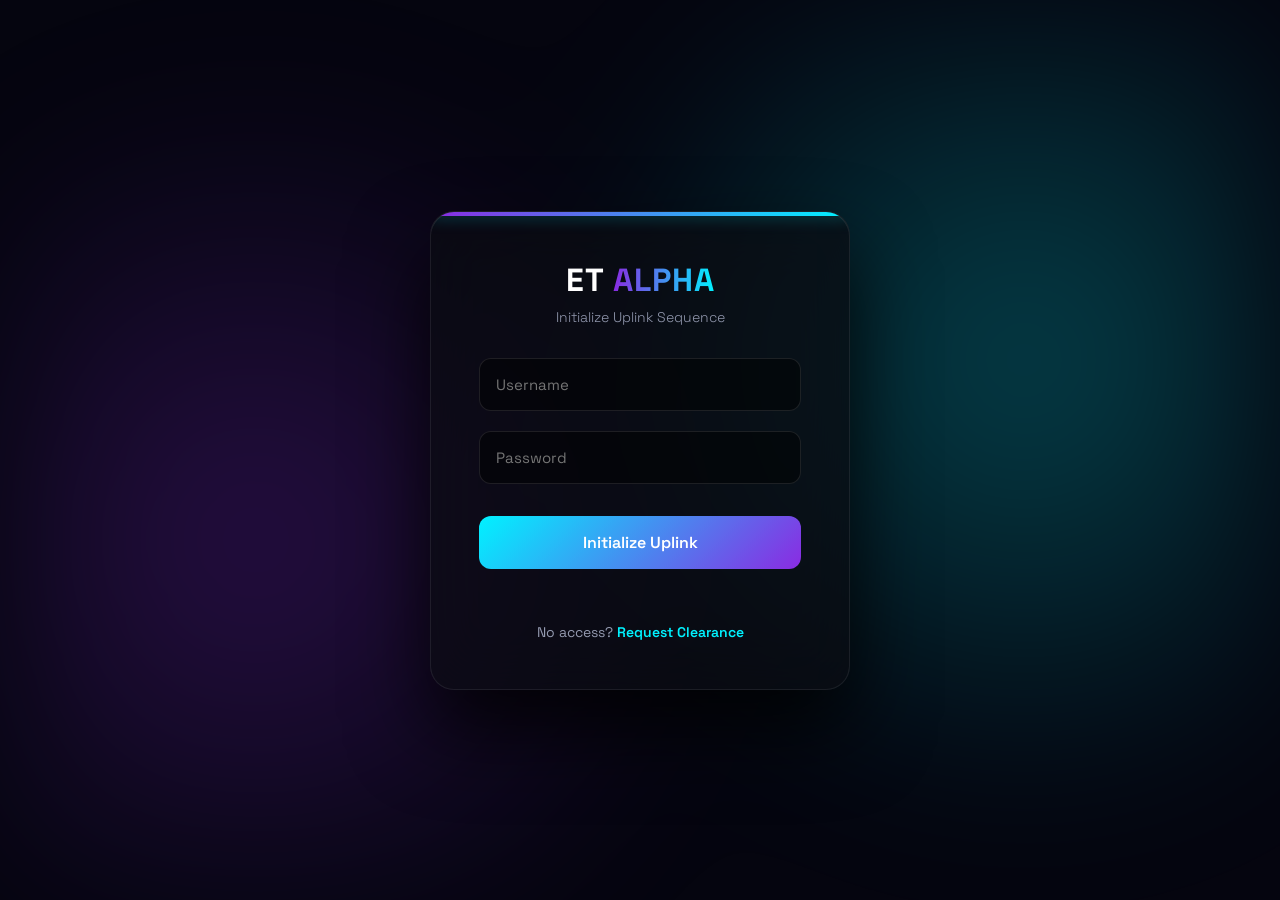
<file: frontend/index.html>
<!DOCTYPE html>
<html lang="en">
<head>
    <meta charset="UTF-8">
    <meta name="viewport" content="width=device-width, initial-scale=1.0">
    <title>ET ALPHA - Intelligence Swarm</title>
    <link href="https://fonts.googleapis.com/css2?family=Space+Grotesk:wght@300;400;500;600;700&display=swap" rel="stylesheet">
    <link rel="stylesheet" href="styles.css">
    <script>
        if (!localStorage.getItem('et_token')) {
            window.location.href = 'auth.html';
        }
    </script>
</head>
<body>
    <div class="app-container">
        <!-- Sidebar -->
        <aside class="sidebar section-panel">
            <div class="brand">
                <h1 class="logo">ET <span>ALPHA</span></h1>
            </div>
            <nav class="nav-menu">
                <button class="nav-item active" data-target="view-radar">
                    <span class="icon">▤</span> The Sentinel
                </button>
                <button class="nav-item" data-target="view-analyst">
                    <span class="icon">◱</span> The Analyst
                </button>
                <button class="nav-item" data-target="view-strategist">
                    <span class="icon">⌬</span> The Strategist
                </button>
                <button class="nav-item" data-target="view-messenger">
                    <span class="icon">◫</span> The Messenger
                </button>
            </nav>
            
            <div class="active-users-panel" id="active-panel">
                <h4>Active Ops <span id="online-count">0</span></h4>
                <div class="user-list" id="active-users-list">
                    <!-- Populated by JS -->
                </div>
            </div>

            <div class="user-profile">
                <div class="avatar" id="nav-avatar">U</div>
                <div class="user-info">
                    <span class="name" id="nav-username">Retail Alpha</span>
                    <span class="status"><span class="dot"></span> Online</span>
                </div>
                <button class="btn-logout" id="btn-logout">Disconnect</button>
            </div>
        </aside>

        <!-- Main Content -->
        <main class="main-content">
            <!-- Top Swarm Visualizer -->
            <header class="swarm-visualizer section-panel">
                <div class="swarm-title">Live Intelligence Pipeline</div>
                <div class="node-graph">
                    <div class="node" id="node-sentinel">
                        <div class="ring"></div>
                        <span>Sentinel</span>
                    </div>
                    <div class="edge"></div>
                    <div class="node" id="node-analyst">
                        <div class="ring"></div>
                        <span>Analyst</span>
                    </div>
                    <div class="edge"></div>
                    <div class="node" id="node-strategist">
                        <div class="ring"></div>
                        <span>Strategist</span>
                    </div>
                    <div class="edge"></div>
                    <div class="node" id="node-guardrail">
                        <div class="ring"></div>
                        <span>Guardrail</span>
                    </div>
                    <div class="edge"></div>
                    <div class="node" id="node-messenger">
                        <div class="ring"></div>
                        <span>Messenger</span>
                    </div>
                </div>
            </header>

            <!-- Views Container -->
            <div class="views-container">
                <!-- 1. The Sentinel (Radar) View -->
                <section id="view-radar" class="view active">
                    <div class="view-header">
                        <h2>Opportunity Radar</h2>
                        <p>Perception Layer: Continuous detection of high-conviction events.</p>
                    </div>
                    <div class="feed-container" id="radar-feed">
                        <!-- Populated by JS -->
                    </div>
                </section>

                <!-- 2. The Analyst (Chart) View -->
                <section id="view-analyst" class="view">
                    <div class="view-header">
                        <h2>Chart Pattern Intelligence</h2>
                        <p>Validation Layer: Automated CNN-based bounding boxes on live OHLCV ticks.</p>
                    </div>
                    <div class="analyst-content">
                        <div class="chart-container-ui">
                            <svg viewBox="0 0 800 300" class="svg-chart" preserveAspectRatio="none">
                                <!-- Grid Lines -->
                                <line x1="0" y1="50" x2="800" y2="50" stroke="rgba(255,255,255,0.05)" stroke-width="1"/>
                                <line x1="0" y1="100" x2="800" y2="100" stroke="rgba(255,255,255,0.05)" stroke-width="1"/>
                                <line x1="0" y1="150" x2="800" y2="150" stroke="rgba(255,255,255,0.05)" stroke-width="1"/>
                                <line x1="0" y1="200" x2="800" y2="200" stroke="rgba(255,255,255,0.05)" stroke-width="1"/>
                                <line x1="0" y1="250" x2="800" y2="250" stroke="rgba(255,255,255,0.05)" stroke-width="1"/>
                                
                                <!-- Price Line -->
                                <path d="M 0 250 L 100 220 L 150 240 L 250 180 L 300 200 L 400 120 L 450 160 L 500 130 L 600 130 L 650 140 L 700 80 L 800 40" fill="none" stroke="var(--action-teal)" stroke-width="2" stroke-linecap="round" stroke-linejoin="round"/>
                                
                                <!-- Consolidation Zone Bounding Box -->
                                <rect x="400" y="100" width="250" height="80" class="bounding-box"/>
                                <rect x="400" y="80" width="160" height="20" class="bounding-label-bg"/>
                                <text x="405" y="94" class="bounding-label">CONSOLIDATION (88%)</text>
                                
                                <!-- Breakout Zone Bounding Box -->
                                <rect x="680" y="20" width="120" height="140" class="bounding-box" stroke="var(--action-teal)"/>
                                <rect x="680" y="0" width="120" height="20" fill="var(--action-teal)"/>
                                <text x="685" y="14" class="bounding-label" fill="#000">BREAKOUT (95%)</text>
                            </svg>
                        </div>
                        <div class="validation-log">
                            <div class="log-entry success">✔ [Analyst] Volume spike > 200% moving average detected on breakout zone.</div>
                            <div class="log-entry success">✔ [Analyst] MACD crossover visually confirmed.</div>
                            <div class="log-entry system">⟳ Handing off confirmed Signal TRC-9921 to Strategist...</div>
                        </div>
                    </div>
                </section>

                <!-- 3. The Strategist (Chat/Guardrail) View -->
                <section id="view-strategist" class="view">
                    <div class="view-header">
                        <h2>Personalized Strategy</h2>
                        <p>Reasoning Layer: Source-cited analytical observations mapped to user portfolios.</p>
                    </div>
                    <div class="strategist-content">
                        <div class="chat-container">
                            <div class="chat-history" id="chat-history">
                                <!-- Empty to be populated by JS -->
                            </div>
                            <div class="chat-input-area">
                                <input type="text" id="chat-input" placeholder="Query the Strategist (e.g., 'TCS' or 'HDFCBANK')">
                                <button class="btn-primary" id="chat-submit">Ask</button>
                            </div>
                        </div>
                    </div>
                </section>

                <!-- 4. The Messenger (Video) View -->
                <section id="view-messenger" class="view">
                    <div class="view-header">
                        <h2>Static AI Video Briefs</h2>
                        <p>Distribution Layer: Professional visual reports with raw data overlays.</p>
                    </div>
                    <div class="briefs-content">
                        <div class="video-grid">
                            <div class="video-card">
                                <div class="video-thumbnail">
                                    <div class="data-overlay">VOL: 4.5M | PX: ₹1645</div>
                                </div>
                                <div class="video-meta">
                                    <h4>TRC-9921 Brief (HDFC Bank)</h4>
                                    <p>Generated just now • Final Brief</p>
                                </div>
                            </div>
                            <div class="video-card" style="opacity: 0.6;">
                                <div class="video-thumbnail">
                                    <div class="data-overlay">EPS: -2.3% | MARGIN: -40bps</div>
                                </div>
                                <div class="video-meta">
                                    <h4>TRC-9920 Brief (TCS)</h4>
                                    <p>Generated 4 mins ago • Final Brief</p>
                                </div>
                            </div>
                        </div>
                    </div>
                </section>
            </div>
        </main>
    </div>
    <script src="app.js"></script>
</body>
</html>
</file>
<file: frontend/styles.css>
:root {
    --bg-dark: #05050f;
    --bg-panel: rgba(16, 18, 27, 0.4);
    --border-color: rgba(255, 255, 255, 0.08);
    --action-teal: #00f2ff;
    --action-purple: #8a2be2;
    --accent-emerald: #00ff9d;
    --accent-red: #ff3366;
    --text-main: #ffffff;
    --text-muted: #949ab0;
    --font-main: 'Space Grotesk', sans-serif;
}

* { box-sizing: border-box; margin: 0; padding: 0; }

body {
    background-color: var(--bg-dark);
    color: var(--text-main);
    font-family: var(--font-main);
    height: 100vh;
    overflow: hidden;
    position: relative;
    z-index: 0;
}

/* Dynamic Mesh Background */
body::before {
    content: ''; position: absolute; top: -50%; left: -50%; width: 200%; height: 200%;
    background: radial-gradient(circle at 30% 70%, rgba(138, 43, 226, 0.15), transparent 30%),
                radial-gradient(circle at 70% 30%, rgba(0, 242, 255, 0.1), transparent 30%);
    z-index: -1; animation: rotate 30s linear infinite; filter: blur(60px);
}

@keyframes rotate { 100% { transform: rotate(360deg); } }

.section-panel {
    background: var(--bg-panel);
    backdrop-filter: blur(20px);
    -webkit-backdrop-filter: blur(20px);
    border: 1px solid var(--border-color);
    box-shadow: inset 0 1px 0 rgba(255,255,255,0.05);
}

.mt-2 { margin-top: 12px; }
.text-muted { color: var(--text-muted); }

/* Layout */
.app-container { display: flex; height: 100vh; }

.sidebar {
    width: 280px;
    display: flex;
    flex-direction: column;
    border-right: 1px solid var(--border-color);
    background: rgba(5, 5, 15, 0.8);
    backdrop-filter: blur(20px);
    z-index: 10;
}

.brand { padding: 32px 24px; border-bottom: 1px solid var(--border-color); }
.logo { font-size: 28px; font-weight: 700; letter-spacing: 1px; color: var(--text-main); }
.logo span { background: linear-gradient(90deg, var(--action-purple), var(--action-teal)); -webkit-background-clip: text; -webkit-text-fill-color: transparent; }

.nav-menu { flex-grow: 1; padding: 24px 0; display: flex; flex-direction: column; gap: 4px; }
.nav-item {
    width: 100%; text-align: left; background: transparent; border: none; color: var(--text-muted); padding: 16px 32px;
    font-size: 15px; font-family: inherit; font-weight: 500; cursor: pointer; transition: all 0.3s ease;
    display: flex; align-items: center; gap: 16px; position: relative; overflow: hidden;
}
.nav-item::before {
    content: ''; position: absolute; left: 0; top: 0; bottom: 0; width: 0;
    background: linear-gradient(90deg, rgba(0,242,255,0.1), transparent);
    transition: width 0.3s ease;
}
.nav-item:hover::before { width: 100%; }
.nav-item:hover, .nav-item.active { color: var(--text-main); }
.nav-item.active { border-left: 4px solid var(--action-teal); padding-left: 28px; background: rgba(0,242,255,0.05); }
.nav-item.active .icon { color: var(--action-teal); text-shadow: 0 0 12px var(--action-teal); }

.user-profile {
    padding: 24px; border-top: 1px solid var(--border-color); display: flex; align-items: center; gap: 16px;
    background: rgba(0,0,0,0.2); cursor: pointer; transition: background 0.2s;
}
.user-profile:hover { background: rgba(0,242,255,0.05); }
.avatar {
    width: 40px; height: 40px; border-radius: 12px;
    background: linear-gradient(135deg, var(--action-purple), var(--action-teal));
    color: var(--text-main); display: flex; align-items: center; justify-content: center; font-weight: bold; font-size: 18px;
    box-shadow: 0 4px 12px rgba(138,43,226,0.3);
}
.user-info { display: flex; flex-direction: column; }
.user-info .name { font-size: 15px; font-weight: 600; }
.user-info .status { font-size: 12px; color: var(--text-muted); display: flex; align-items: center; gap: 6px; }
.dot { width: 8px; height: 8px; border-radius: 50%; background: var(--accent-emerald); box-shadow: 0 0 10px var(--accent-emerald); }

/* Main Content */
.main-content {
    flex-grow: 1; display: flex; flex-direction: column; position: relative; background: transparent;
}

/* Swarm Visualizer */
.swarm-visualizer { 
    padding: 20px 32px; display: flex; flex-direction: column; gap: 16px; 
    border-bottom: 1px solid var(--border-color); background: rgba(10, 12, 20, 0.6); backdrop-filter: blur(20px);
}
.swarm-title { font-size: 12px; font-weight: 600; text-transform: uppercase; letter-spacing: 2px; color: var(--text-muted); }
.node-graph { display: flex; align-items: center; justify-content: space-between; padding: 0 40px; }
.node { display: flex; flex-direction: column; align-items: center; gap: 10px; position: relative; opacity: 0.3; transition: opacity 0.4s; }
.node.active { opacity: 1; }
.node .ring { width: 14px; height: 14px; border-radius: 4px; border: 1px solid var(--text-muted); transition: all 0.4s; transform: rotate(45deg); }
.node.active .ring { border-color: var(--action-teal); background: rgba(0, 242, 255, 0.2); box-shadow: 0 0 20px rgba(0, 242, 255, 0.4); }
.node.active.processing .ring { background: var(--action-teal); box-shadow: 0 0 25px var(--action-teal); animation: pulse 1s infinite alternate; }
.node span { font-size: 11px; font-weight: 600; color: var(--text-main); letter-spacing: 1.5px; text-transform: uppercase; text-shadow: 0 2px 4px rgba(0,0,0,0.5); }
.edge { flex-grow: 1; height: 1px; background: rgba(255,255,255,0.1); margin: 0 20px; position: relative; top: -11px; }
.edge::after { content: ''; position: absolute; top: 0; left: 0; height: 100%; width: 0%; background: linear-gradient(90deg, var(--action-purple), var(--action-teal)); transition: width 0.6s cubic-bezier(0.4, 0, 0.2, 1); box-shadow: 0 0 10px var(--action-teal); }
.edge.active::after { width: 100%; }
@keyframes pulse { 0% { transform: scale(1) rotate(45deg); } 100% { transform: scale(1.4) rotate(45deg); } }

/* Views Container */
.views-container { flex-grow: 1; position: relative; overflow: hidden; padding: 32px; }
.view {
    position: absolute; top: 32px; left: 32px; right: 32px; bottom: 32px;
    opacity: 0; pointer-events: none; transition: all 0.4s cubic-bezier(0.4, 0, 0.2, 1);
    transform: translateY(20px) scale(0.98); display: flex; flex-direction: column;
}
.view.active { opacity: 1; pointer-events: all; transform: translateY(0) scale(1); }
.view-header { margin-bottom: 24px; padding-bottom: 16px; border-bottom: 1px solid var(--border-color); }
.view-header h2 { font-size: 28px; font-weight: 500; color: var(--text-main); letter-spacing: 0.5px; }
.view-header p { font-size: 14px; color: var(--text-muted); margin-top: 8px; font-weight: 300; }

/* Radar Feed */
.feed-container { display: flex; flex-direction: column; gap: 16px; overflow-y: auto; padding-right: 12px; height: 100%; }
.feed-container::-webkit-scrollbar { width: 6px; }
.feed-container::-webkit-scrollbar-thumb { background: rgba(255,255,255,0.1); border-radius: 3px; }
.signal-card {
    flex-shrink: 0; /* Critical Fix for missing text causing squish bug */
    padding: 24px; display: flex; flex-direction: column; gap: 16px;
    background: rgba(16, 18, 27, 0.6); border: 1px solid var(--border-color); border-radius: 16px;
    transition: all 0.3s cubic-bezier(0.4, 0, 0.2, 1); cursor: pointer; position: relative; overflow: hidden;
}
.signal-card::before {
    content: ''; position: absolute; top: 0; left: 0; bottom: 0; width: 4px;
    background: linear-gradient(180deg, var(--action-purple), var(--action-teal)); opacity: 0.5; transition: opacity 0.3s;
}
.signal-card:hover { transform: translateY(-4px); box-shadow: 0 12px 24px rgba(0,0,0,0.5); background: rgba(16, 18, 27, 0.8); border-color: rgba(255,255,255,0.15); }
.signal-card:hover::before { opacity: 1; box-shadow: 0 0 15px var(--action-teal); }
.signal-header { display: flex; justify-content: space-between; align-items: center; }
.signal-meta { display: flex; gap: 16px; align-items: center; }
.trace-id { font-family: monospace; font-size: 12px; background: rgba(0,0,0,0.4); border: 1px solid rgba(255,255,255,0.1); padding: 4px 10px; border-radius: 6px; color: var(--text-main); }
.confidence { font-size: 13px; font-weight: 600; color: var(--action-teal); display: flex; align-items: center; gap: 6px; }
.confidence::before { content: ''; display: inline-block; width: 8px; height: 8px; background: var(--action-teal); border-radius: 50%; box-shadow: 0 0 8px var(--action-teal); }
.signal-body h3 { font-size: 18px; margin-bottom: 12px; font-weight: 500; color: #fff; }
.source-snippet {
    background: rgba(0,0,0,0.5); padding: 16px; border-radius: 8px; border: 1px dashed rgba(255,255,255,0.15);
    font-size: 14px; color: #b7bccc; line-height: 1.6; position: relative; font-weight: 300;
}

/* Chat Output Details */
.strategist-content { flex-grow: 1; display: flex; flex-direction: column; gap: 20px; }
.chat-container { flex-grow: 1; display: flex; flex-direction: column; border-radius: 16px; background: rgba(10, 12, 18, 0.7); border: 1px solid var(--border-color); backdrop-filter: blur(10px); overflow: hidden; }
.chat-history { flex-grow: 1; padding: 24px; display: flex; flex-direction: column; gap: 24px; overflow-y: auto; }
.message { width: 100%; display: flex; flex-direction: column; align-items: flex-start; }
.compliance-badge-container { display: flex; justify-content: center; width: 100%; margin-bottom: 16px; }
.compliance-badge {
    color: var(--accent-emerald); font-weight: 600; font-size: 11px; letter-spacing: 1px;
    padding: 6px 16px; border: 1px solid rgba(0, 255, 157, 0.3); border-radius: 20px; background: rgba(0, 255, 157, 0.05); text-transform: uppercase; display: inline-flex; align-items: center; gap: 8px; box-shadow: 0 0 15px rgba(0,255,157,0.1);
}
.compliance-badge::before { content: '🛡️'; }
.message.ai { 
    background: rgba(138,43,226,0.05); border-radius: 12px; border: 1px solid rgba(138,43,226,0.2);
    padding: 20px; max-width: 85%; position: relative;
}
.msg-header { font-weight: 600; margin-bottom: 12px; display: flex; gap: 12px; align-items: center; font-size: 14px; color: var(--action-teal); }
.cite-chip { font-size: 11px; border: 1px solid rgba(255,255,255,0.2); padding: 3px 8px; border-radius: 6px; color: var(--text-muted); background: rgba(0,0,0,0.5); font-weight: 400; }
.message.ai p { font-size: 15px; line-height: 1.7; color: #e1e4ec; font-weight: 300; }
.chat-input-area { padding: 20px; border-top: 1px solid var(--border-color); display: flex; gap: 16px; background: rgba(0,0,0,0.4); }
.chat-input-area input {
    flex-grow: 1; background: rgba(255,255,255,0.03); border: 1px solid var(--border-color);
    padding: 16px 20px; border-radius: 12px; color: white; outline: none; font-family: inherit; font-size: 15px; transition: all 0.3s;
}
.chat-input-area input:focus { border-color: var(--action-purple); box-shadow: 0 0 15px rgba(138,43,226,0.2); background: rgba(0,0,0,0.6); }
.btn-primary {
    background: linear-gradient(135deg, var(--action-teal), var(--action-purple)); color: #fff; border: none; padding: 0 32px;
    border-radius: 12px; font-weight: 600; font-size: 15px; cursor: pointer; transition: transform 0.2s, box-shadow 0.2s;
}
.btn-primary:hover { transform: scale(1.02); box-shadow: 0 10px 20px rgba(0, 242, 255, 0.2); }

/* Users Online Sidebar / Stat Panel */
.active-users-panel {
    margin-top: auto; padding: 24px; border-top: 1px solid var(--border-color);
}
.active-users-panel h4 { font-size: 12px; text-transform: uppercase; color: var(--text-muted); letter-spacing: 1px; margin-bottom: 12px; display: flex; justify-content: space-between; align-items: center;}
.active-users-panel h4 span {
    background: rgba(0, 255, 157, 0.1); color: var(--accent-emerald); padding: 2px 6px; border-radius: 4px; font-size: 10px; border: 1px solid rgba(0,255,157,0.3);
}
.user-list { display: flex; flex-direction: column; gap: 10px; overflow-y: auto; max-height: 150px; }
.online-user { display: flex; align-items: center; gap: 10px; font-size: 13px; color: #fff; }
.online-user .dot { width: 6px; height: 6px; }

/* Utilities */
.btn-logout {
    margin-left: auto; background: rgba(255,51,102,0.1); color: var(--accent-red); border: 1px solid rgba(255,51,102,0.3); padding: 6px 12px; border-radius: 6px; cursor: pointer; font-size: 11px; font-weight: 600; transition: all 0.2s;
}
.btn-logout:hover { background: rgba(255,51,102,0.2); transform: translateY(-1px); }

/* Analyst Charts */
.analyst-content { padding: 0; flex-grow: 1; display: flex; flex-direction: column; gap: 20px; }
.chart-container-ui { 
    flex-grow: 1; position: relative; border: 1px solid var(--border-color); 
    background: rgba(0,0,0,0.4); border-radius: 16px; overflow: hidden;
    display: flex; align-items: center; justify-content: center;
}
.svg-chart { width: 100%; height: 100%; display: block; }
.bounding-box { fill: rgba(255,255,255,0.02); stroke: #ffffff; stroke-dasharray: 4, 4; stroke-width: 1.5; }
.bounding-label { fill: #fff; font-size: 12px; font-family: var(--font-main); font-weight: 600; }
.bounding-label-bg { fill: rgba(0,0,0,0.8); stroke: #fff; stroke-width: 1; }
.validation-log { border: 1px solid var(--border-color); padding: 16px; border-radius: 16px; background: rgba(0,0,0,0.4); }
.log-entry { font-size: 13px; margin-bottom: 10px; display: flex; align-items: flex-start; gap: 10px; }
.log-entry::before { content: '>'; color: var(--text-muted); font-family: monospace; }
.log-entry.success { color: #fff; }
.log-entry.success::before { color: var(--action-teal); }
.log-entry.system { color: var(--text-muted); }

/* Messenger */
.briefs-content { padding: 0; flex-grow: 1; overflow-y: auto; }
.video-grid { display: grid; grid-template-columns: repeat(auto-fill, minmax(320px, 1fr)); gap: 24px; }
.video-card { 
    border: 1px solid var(--border-color); border-radius: 16px; overflow: hidden; background: rgba(0,0,0,0.4);
    transition: transform 0.3s, border-color 0.3s;
}
.video-card:hover { border-color: rgba(255,255,255,0.2); transform: translateY(-4px); }
.video-thumbnail {
    height: 180px; background: #000; position: relative;
    border-bottom: 1px solid var(--border-color);
    background-image: 
        linear-gradient(rgba(0,0,0,0.2), rgba(0,0,0,0.8)),
        url('data:image/svg+xml;utf8,<svg xmlns="http://www.w3.org/2000/svg" width="100" height="100" viewBox="0 0 100 100"><rect x="10" y="40" width="10" height="60" fill="%238a2be2"/><rect x="30" y="20" width="10" height="80" fill="%238a2be2"/><rect x="50" y="50" width="10" height="50" fill="%238a2be2"/><rect x="70" y="10" width="10" height="90" fill="%2300f2ff"/></svg>');
    background-size: cover; background-position: center;
}
.data-overlay {
    position: absolute; top: 16px; left: 16px; background: rgba(0,0,0,0.7); border: 1px solid rgba(255,255,255,0.1);
    padding: 6px 12px; font-size: 11px; color: var(--action-teal); font-family: monospace; border-radius: 6px;
}
.video-meta { padding: 20px; }
.video-meta h4 { margin-bottom: 8px; font-size: 16px; font-weight: 500; }
.video-meta p { color: var(--text-muted); font-size: 13px; font-weight: 300; }
</file>
